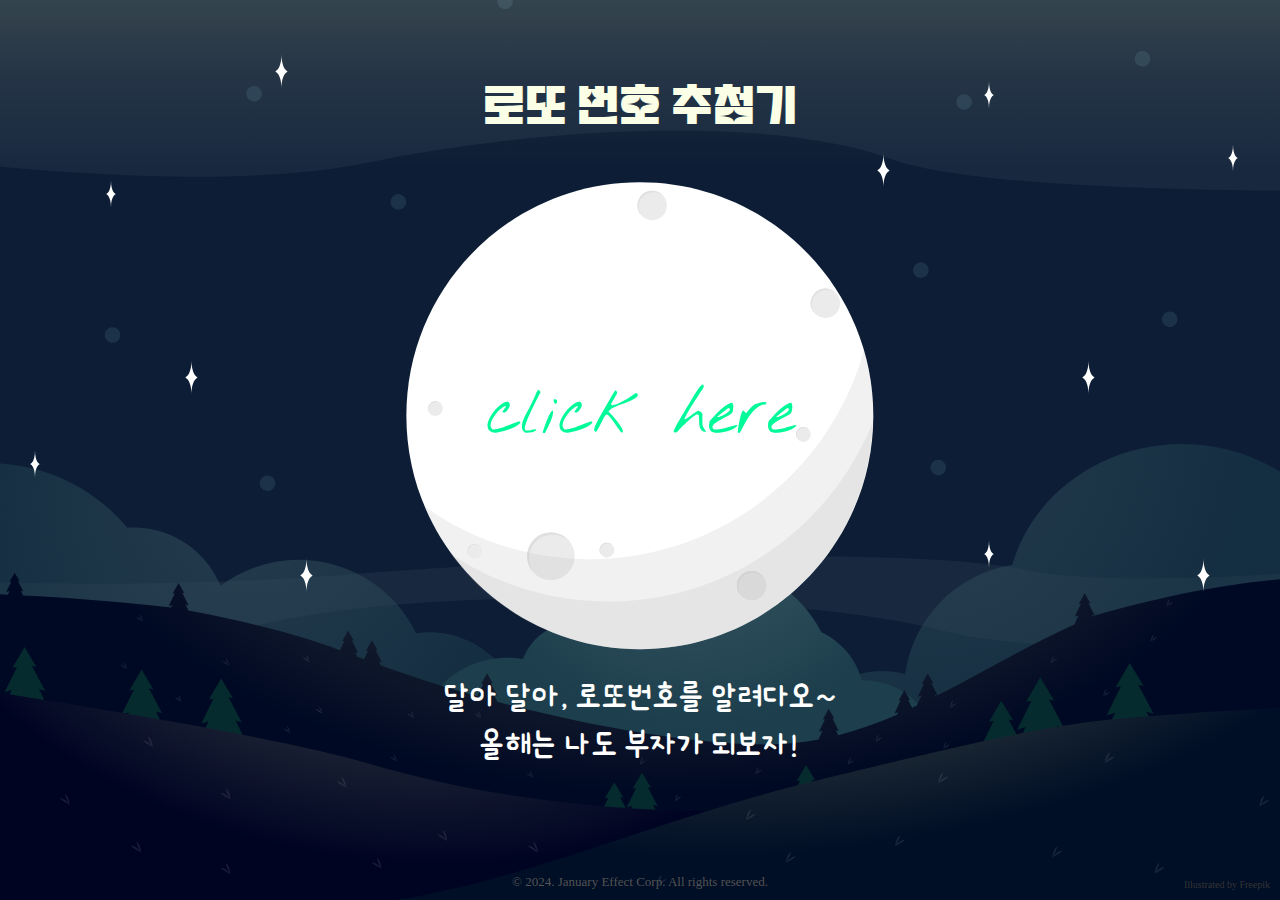
<file: index.html>
<!DOCTYPE html>
<html lang="ko">
<head>
    <meta charset="UTF-8">
    <meta name="viewport" content="width=device-width, initial-scale=1.0">

    <!-- IE 호환 (크롬프레임) -->
    <meta http-equiv="X-UA-Compatible" content="IE=edge,chrome=1">
    
    <!-- 페이지 표기 설정 -->
    <title>로또 번호 추첨기</title>
    <meta name="description" content="달빛의 기운을 받아 운명의 숫자 6자리를 뽑아보세요.">

    <!-- 페이지 정보 -->
    <meta name="keywords" content="로또, 로또번호 자동 생성기, 로또추첨, 로또번호추첨, 로또추첨기, 로또번호 추첨기, 로또번호생성, 로또번호 생성기, 로또번호 추출, 로또번호 추출기, 번호추첨, 로또번호뽑기, lotto, 행운의 번호, 행운의 숫자, 로또뽑기, 로또당첨숫자, 번호뽑기 기계">
    <meta name="author" content="January_Effect">
    <meta name="robot" content="index, follow">
    
    <!-- 링크 공유를 위한 설정 -->
    <meta property="og:type" content="website">
    <meta property="og:url" content="https://devsy.kr/">
    <meta property="og:image" content="images/og-img.jpg" />
    <meta property="og:title" content="로또 번호 추첨기 | 번호 자동 생성">
    <meta property="og:description" content="달빛의 기운을 받아 운명의 숫자 6자리를 뽑아보세요.">
    <meta property="og:site_name" content="달빛 소원">

    <meta name="twitter:card" content="summary" />
    <meta name="twitter:url" content="https://devsy.kr/">
    <meta name="twitter:title" content="로또 번호 추첨기" />
    <meta name="twitter:description" content="달빛의 기운을 받아 운명의 숫자 6자리를 뽑아보세요." />
    <meta name="twitter:image" content="images/og-img.jpg" />

    <!-- 파비콘 -->
    <link rel="apple-touch-icon" sizes="180x180" href="assets/apple-touch-icon.png">
    <link rel="icon" type="image/png" sizes="32x32" href="assets/favicon-32x32.png">
    <link rel="icon" type="image/png" sizes="16x16" href="assets/favicon-16x16.png">
    <link rel="manifest" href="assets/site.webmanifest">
    <link rel="mask-icon" href="assets/safari-pinned-tab.svg" color="#5bbad5">
    <meta name="msapplication-TileColor" content="#2b5797">
    <meta name="theme-color" content="#ffffff">
    
    <!-- 애드센스 -->
    <script async src="https://pagead2.googlesyndication.com/pagead/js/adsbygoogle.js?client=ca-pub-9916338299874950" crossorigin="anonymous"></script>

    <link rel="stylesheet" href="style.css">
</head>
<body>
    <div class="wrap">
        <h1 class="title">로또 번호 추첨기</h1>
        <div class="moon">
            <div class="container">
                <div class="goo goo1"><span class="num1"></span></div>
                <div class="goo goo2"><span class="num2"></span></div>
                <div class="goo goo3"><span class="num3"></span></div>
                <div class="goo goo4"><span class="num4"></span></div>
                <div class="goo goo5"><span class="num5"></span></div>
                <div class="goo goo6"><span class="num6"></span></div>
                <h2 class="again">다시 뽑기</h2>
            </div>
            <span class="here">click here</span>
        </div>
        <p>달아 달아, 로또번호를 알려다오~<br>올해는 나도 부자가 되보자!</p>
        <div class="bling star1"></div>
        <div class="bling star2"></div>
        <div class="bling star3"></div>
        <div class="bling star4"></div>
        <div class="bling star5"></div>
        <div class="bling star6"></div>
        <div class="bling star7"></div>
        <div class="bling star8"></div>
        <div class="bling star9"></div>
        <div class="bling star10"></div>
        <div class="bling star11"></div>
        <a href="mailto:xxx302xxx@gmail.com,imyostarr@gmail.com" class="copyright">© 2024. January Effect Corp. All rights reserved.</a>
        <a href="https://kr.freepik.com" class="freepik">Illustrated by Freepik</a>
    </div>
    <script src="main.js"></script>
</body>
</html>
</file>
<file: style.css>
@import url('https://fonts.googleapis.com/css2?family=Nothing+You+Could+Do&display=swap');
@font-face {
    font-family: 'cute';
    src: url('fonts/insungit\ Cutelively\ jisu\ Regular.ttf');
}
@font-face {
    font-family: 'peace';
    src: url('fonts/PyeongChangPeace-Bold.ttf');
}
:root {
    --cute : 'cute';
    --peace : 'peace';
}
* {
    padding: 0;
    margin: 0;
    text-decoration: none;
    list-style: none;
    box-sizing: border-box;
}
.wrap {
    width: 100%;
    height: 100vh;
    min-width: 380px;
    background: url('images/SVG/bg1080.svg') no-repeat center / cover;
    position: relative;
}
h1.title {
    font-family: var(--peace);
    text-align: center;
    color: #FAFFE6;
    font-size: 55px;
    padding-top: 55px;
    text-align: center;
    position: absolute;
    top: 0;
    left: 50%;
    transform: translateX(-50%);
    z-index: 11;
    cursor: pointer;
}
.container {
    display: none;
    width: 100%;
    height: 100%;
}
.moon {
    width: 520px;
    height: 520px;
    background: url('images/SVG/moon.svg') no-repeat center / contain;
    margin: 0 auto;
    position: absolute;
    top: 20%;
    left: 50%;
    transform: translateX(-50%);
    z-index: 9;
}
.moon:hover::after {
    content: '';
    width: 900px;
    height: 900px;
    background: radial-gradient(rgba(252, 255, 240, .5) 0%, rgba(250, 255, 230, 0) 65%);
    border-radius: 50%;
    position: absolute;
    top: -35%;
    left: 50%;
    transform: translateX(-50%);
    z-index: 9;
}

/* ---------- goo ---------- */
div[class^=goo] {
    width: 80px;
    height: 80px;
    background: url('images/SVG/goo.svg') no-repeat center / contain;
    position: absolute;
    text-align: center;
    line-height: 80px;
    z-index: 11;
}   
.goo1 {
    top: 30px;
    left: 140px;
}
.goo2 {
    top: 40px;
    left: 310px;
}
.goo3 {
    top: 140px;
    left: 40px;
}
.goo4 {
    top: 180px;
    left: 170px;
}
.goo5 {
    top: 280px;
    left: 40px;
}
.goo6 {
    top: 310px;
    left: 240px;
}

/* ---------- 처음으로 버튼 ---------- */
h2.again {
    width: 110px;
    height: 30px;
    border-radius: 20px;
    background: #fff;
    position: absolute;
    bottom: 15px;
    left: 50%;
    transform: translateX(-50%);
    font-family: var(--cute);
    font-size: 20px;
    line-height: 30px;
    color: #424242;
    text-align: center;
    cursor: pointer;
    box-shadow: 1px 4px 0 rgba(0, 0, 0, .5);
    z-index: 11;
}
h2.again:active {
    width: 110px;
    height: 30px;
    border-radius: 20px;
    background: #fff;
    position: absolute;
    bottom: 13px;
    left: 50%;
    transform: translateX(-50%);
    font-family: var(--cute);
    font-size: 20px;
    line-height: 30px;
    color: #424242;
    text-align: center;
    box-shadow: 1px 1px 0 rgba(0, 0, 0, .5);
}

/* ---------- 숫자 ---------- */
span[class^=num] {
    font-size: 26px;
    font-weight: 700;
}

/* ---------- click ---------- */
.here {
    width: 100%;
    display: block;
    margin: 0 auto;
    font-family: 'Nothing You Could Do', cursive;
    font-size: 80px;
    text-align: center;
    color: mediumspringgreen;
    position: absolute;
    top: 50%;
    left: 50%;
    transform: translate(-50%, -50%);
    cursor: pointer;
    z-index: 10;
}
.here:hover {
    text-shadow: 0 4px 10px #aaaaaa;
}
p {
    color: #fff;
    font-family: var(--cute);
    font-weight: 500;
    font-size: 35px;
    line-height: 65px;
    text-align: center;
    position: absolute;
    top: 80%;
    left: 50%;
    transform: translateX(-50%);
}
.bling {
    position: absolute;
    z-index: 2;
    background: url('images/SVG/bling.svg') no-repeat center / contain;
}
.star1 {
    top: 6%;
    left: 21vw;
}
.star2 {
    top: 20%;
    left: 8vw;
}
.star3 {
    top: 40%;
    left: 14vw;
}
.star4 {
    top: 50%;
    left: 2vw;      
}
.star5 {
    top: 62%;
    left: 23vw;
}
.star6 {
    top: 9%;
    right: 22vw;    
}
.star7 {
    top: 17%;
    right: 30vw;    
}
.star8 {
    top: 16%;
    right: 3vw;    
}
.star9 {
    top: 40%;
    right: 14vw    
}
.star10 {
    top: 60%;
    right: 22vw;    
}
.star11 {
    top: 62%;
    right: 5vw;    
}

.bling:nth-child(even) {
    width: 25px;
    height: 35px;
    animation: star 2s 1.5s ease infinite alternate;
}
.bling:nth-child(odd) {
    width: 18px;
    height: 28px;
    animation: star 2s .5s ease infinite alternate;
}

@keyframes star {
    from {
        transform: rotateY(0deg);
    }
    to {
        transform: rotateY(180deg);
    }
} 

a.copyright {
    width: fit-content;
    display: block;
    position: absolute;
    color: #535353;
    font-size: 13px;
    bottom: 10px;
    left: 50%;
    transform: translateX(-50%);
}
a.freepik {
    width: fit-content;
    display: block;
    position: absolute;
    color: #353434;
    font-size: 10px;
    bottom: 10px;
    right: 10px;
}



/* --------------- 태블릿 구간 768 ~ 1280px --------------- */

@media screen and (min-width: 768px) and (max-width: 1280px) {
    h1.title {
        font-size: 45px;
        padding-top: 75px;
    }
    .moon {
        width: 470px;
        height: 470px;
        top: 20%;
    }
    .here {
        font-size: 65px;
    }
    .moon:hover::after {
        content: '';
        width: 750px;
        height: 750px;
        background: radial-gradient(rgba(252, 255, 240, .5) 0%, rgba(250, 255, 230, 0) 65%);
        border-radius: 50%;
        position: absolute;
        top: -28%;
        left: 50%;
        transform: translateX(-50%);
        z-index: 9;
    }
    p {
        min-width: 784px;
        font-size: 30px;
        line-height: 48px;
        top: 75%
    }
        /* ---------- goo ---------- */
    div[class^=goo] {
        width: 70px;
        height: 70px;
        background: url('images/SVG/goo.svg') no-repeat center / contain;
        position: absolute;
        text-align: center;
        line-height: 70px;
    }   
    .goo1 {
        top: 30px;
        left: 130px;
    }
    .goo2 {
        top: 40px;
        left: 290px;
    }
    .goo3 {
        top: 130px;
        left: 40px;
    }
    .goo4 {
        top: 170px;
        left: 170px;
    }
    .goo5 {
        top: 270px;
        left: 40px;
    }
    .goo6 {
        top: 280px;
        left: 230px;
    }

    /* ---------- 숫자 ---------- */
    span[class^=num] {
        font-size: 24px;
    }   
}


/* --------------- 모바일 구간 768px --------------- */

@media screen and (max-width: 767px) {
    .wrap {
        overflow-x: hidden;
    }
    h1.title {
        min-width: 320px;
        font-size: 36px;
        padding-top: 80px;
    }
    .moon {
        width: 24vw;
        height: 24vw;
        min-width: 300px;
        min-height: 300px;;
        height: 24.47vw;
        top: 23%;
    }
    .moon:hover::after {
        content: '';
        width: 550px;
        height: 550px;
        background: radial-gradient(rgba(252, 255, 240, .5) 0%, rgba(250, 255, 230, 0) 65%);
        border-radius: 50%;
        position: absolute;
        top: -40%;
        left: 50%;
        transform: translateX(-50%);
        z-index: 9;
    }
    .here {
        font-size: 45px;
    }
    p {
        min-width: 320px;
        font-size: 24px;
        line-height: 40px;
        top: 73%;
    }
    /* ---------- goo ---------- */
    div[class^=goo] {
        width: 50px;
        height: 50px;
        background: url('images/SVG/goo.svg') no-repeat center / contain;
        position: absolute;
        text-align: center;
        line-height: 50px;
    }
    .star6 {
        right: 10%;
        top: 5%;
    }  
    .goo1 {
        top: 15px;
        left: 90px;
    }
    .goo2 {
        top: 40px;
        left: 200px;
    }
    .goo3 {
        top: 80px;
        left: 25px;
    }
    .goo4 {
        top: 95px;
        left: 115px;
    }
    .goo5 {
        top: 170px;
        left: 4dvh;
    }
    .goo6 {
        top: 165px;
        left: 160px;
    }

    /* ---------- 숫자 ---------- */
    span[class^=num] {
        font-size: 22px;
    }
    /* 처음으로 버트 */
    h2.again {
        width: 80px;
        height: 28px;
        border-radius: 14px;
        font-size: 16px;
        line-height: 28px;
        box-shadow: 1px 4px 0 rgba(0, 0, 0, .5);
    }
    h2.again:active {
        width: 80px;
        height: 28px;
        border-radius: 14px;
        font-size: 16px;
        line-height: 28px;
        box-shadow: 1px 1px 0 rgba(0, 0, 0, .5);
    }
    a.copyright {
        font-size: 12px;
        left: 10px;
        transform: translateX(0);
    }
}
</file>
